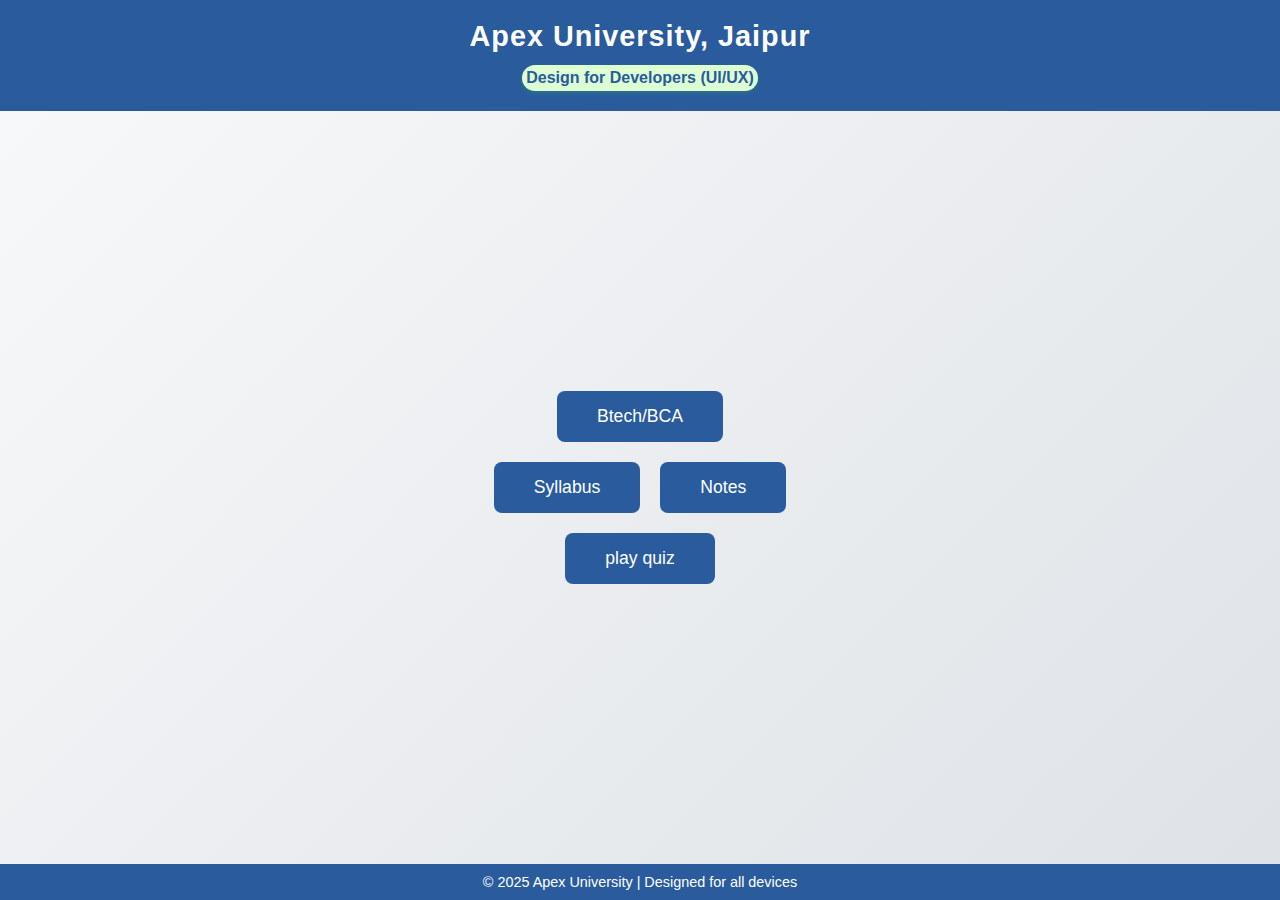
<file: index.html>
<!DOCTYPE html>
<html lang="en">
<head>
  <meta charset="UTF-8" />
  <meta name="viewport" content="width=device-width, initial-scale=1.0" />
  <title>Apex University, Jaipur</title>
  <link rel="stylesheet" href="style.css" />
</head>
<body>
  <header>
  <h1>Apex University, Jaipur</h1>
  <div class="box-container">
    <p>Design for Developers (UI/UX)</p>
  </div>
</header>

  <main>
    <div class="button-container">
      <button onclick="window.location.href='course.html'">Btech/BCA</button>
    </div>
    <div class="button-container">
      <button onclick="window.location.href='https://docs.google.com/spreadsheets/d/1DfpB5GWRi9mrf0j18rJ50sdhEWU1XDSr/edit?usp=drive_link&ouid=115466220065928060701&rtpof=true&sd='">Syllabus</button>
      <button onclick="window.location.href='notes.html'">Notes</button>
    </div>
    <div class="button-container">
      <button onclick="window.location.href='quiz.html'">play quiz</button>
    </div>
  </main>

  <footer>
    © 2025 Apex University | Designed for all devices
  </footer>
</body>
</html>
</file>
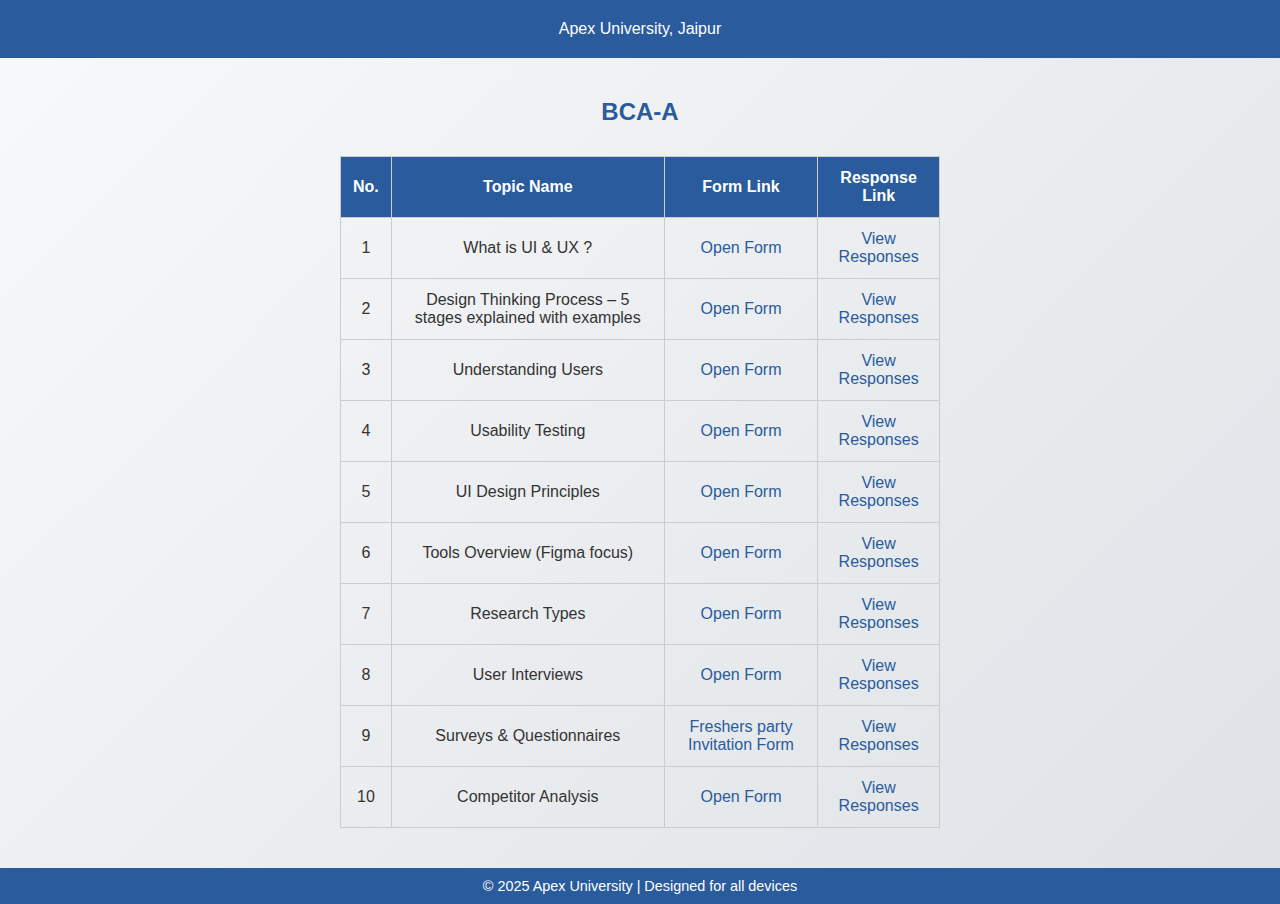
<file: bca-a.html>
<!DOCTYPE html>
<html lang="en">
<head>
  <meta charset="UTF-8" />
  <meta name="viewport" content="width=device-width, initial-scale=1.0" />
  <title>BCA-A | Apex University</title>
  <link rel="stylesheet" href="style.css" />
</head>
<body>
  <header>
    Apex University, Jaipur
  </header>

  <main>
    <h2>BCA-A</h2>
    <table>
      <tr>
        <th>No.</th>
        <th>Topic Name</th>
        <th>Form Link</th>
        <th>Response Link</th>
      </tr>
      <tr>
        <td>1</td>
        <td>What is UI & UX ?</td>
        <td><a href="#">Open Form</a></td>
        <td><a href="#">View Responses</a></td>
      </tr>
      <tr>
        <td>2</td>
        <td>Design Thinking Process – 5 stages explained with examples</td>
        <td><a href="#">Open Form</a></td>
        <td><a href="#">View Responses</a></td>
      </tr>
      <tr>
        <td>3</td>
        <td>Understanding Users</td>
        <td><a href="#">Open Form</a></td>
        <td><a href="#">View Responses</a></td>
      </tr>
      <tr>
        <td>4</td>
        <td>Usability Testing</td>
        <td><a href="#">Open Form</a></td>
        <td><a href="#">View Responses</a></td>
      </tr>
      <tr>
        <td>5</td>
        <td>UI Design Principles</td>
        <td><a href="#">Open Form</a></td>
        <td><a href="#">View Responses</a></td>
      </tr>
      <tr>
        <td>6</td>
        <td>Tools Overview (Figma focus)</td>
        <td><a href="#">Open Form</a></td>
        <td><a href="#">View Responses</a></td>
      </tr>
      <tr>
        <td>7</td>
        <td>Research Types</td>
        <td><a href="#">Open Form</a></td>
        <td><a href="#">View Responses</a></td>
      </tr>
      <tr>
        <td>8</td>
        <td>User Interviews</td>
        <td><a href="#">Open Form</a></td>
        <td><a href="#">View Responses</a></td>
      </tr>
      <tr>
        <td>9</td>
        <td>Surveys & Questionnaires</td>
         <td><a href="https://forms.gle/4gEpyd1sXYQhheuw7">Freshers party Invitation Form</a></td>
        <td><a href="#">View Responses</a></td>
      </tr>
      <tr>
        <td>10</td>
        <td>Competitor Analysis</td>
        <td><a href="#">Open Form</a></td>
        <td><a href="#">View Responses</a></td>
      </tr>
    </table>
  </main>

  <footer>
    © 2025 Apex University | Designed for all devices
  </footer>
</body>
</html>
</file>
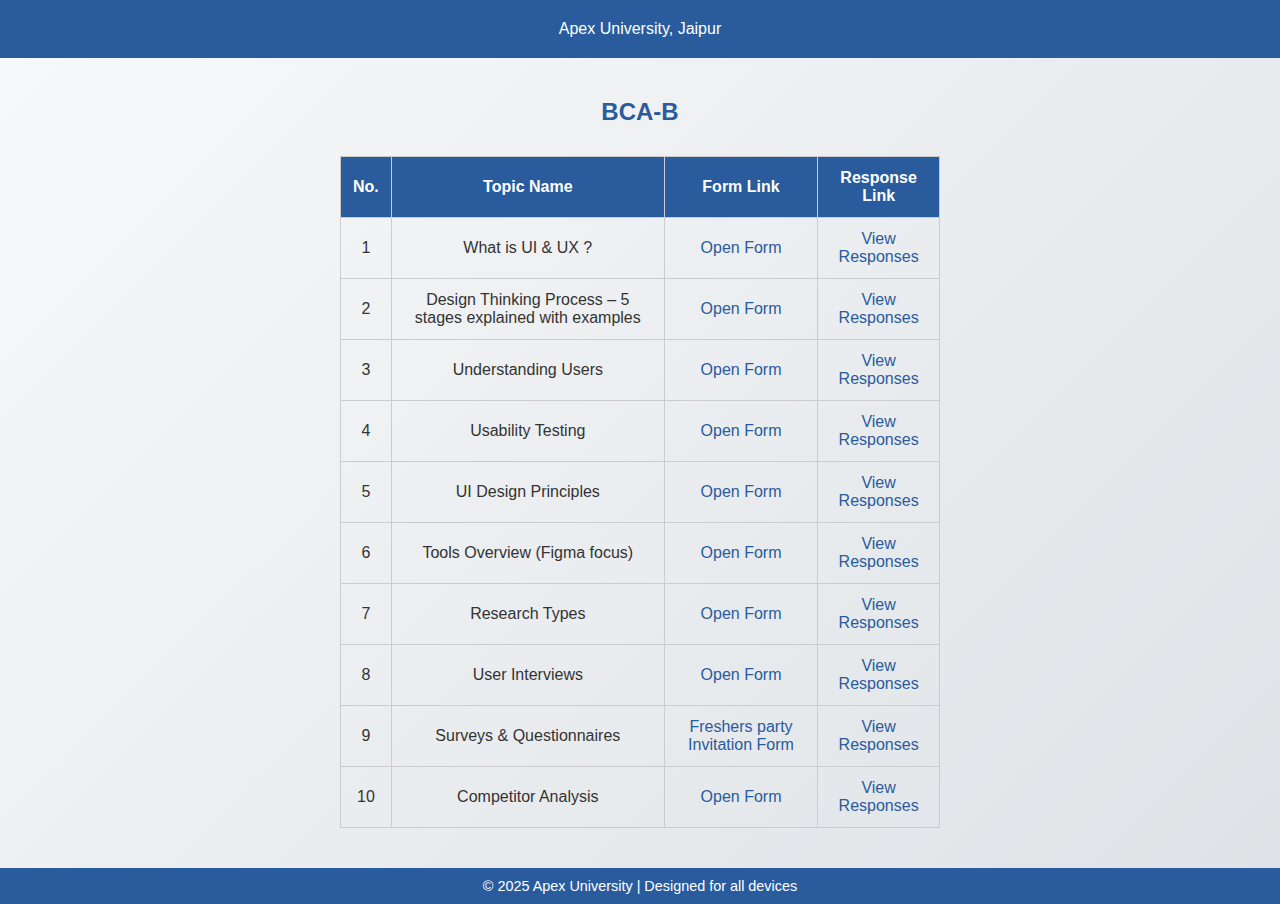
<file: bca-b.html>
<!DOCTYPE html>
<html lang="en">
<head>
  <meta charset="UTF-8" />
  <meta name="viewport" content="width=device-width, initial-scale=1.0" />
  <title>BCA-B | Apex University</title>
  <link rel="stylesheet" href="style.css" />
</head>
<body>
  <header>
    Apex University, Jaipur
  </header>

  <main>
    <h2>BCA-B</h2>
     <table>
      <tr>
        <th>No.</th>
        <th>Topic Name</th>
        <th>Form Link</th>
        <th>Response Link</th>
      </tr>
      <tr>
        <td>1</td>
        <td>What is UI & UX ?</td>
        <td><a href="#">Open Form</a></td>
        <td><a href="#">View Responses</a></td>
      </tr>
      <tr>
        <td>2</td>
        <td>Design Thinking Process – 5 stages explained with examples</td>
        <td><a href="#">Open Form</a></td>
        <td><a href="#">View Responses</a></td>
      </tr>
      <tr>
        <td>3</td>
        <td>Understanding Users</td>
        <td><a href="#">Open Form</a></td>
        <td><a href="#">View Responses</a></td>
      </tr>
      <tr>
        <td>4</td>
        <td>Usability Testing</td>
        <td><a href="#">Open Form</a></td>
        <td><a href="#">View Responses</a></td>
      </tr>
      <tr>
        <td>5</td>
        <td>UI Design Principles</td>
        <td><a href="#">Open Form</a></td>
        <td><a href="#">View Responses</a></td>
      </tr>
      <tr>
        <td>6</td>
        <td>Tools Overview (Figma focus)</td>
        <td><a href="#">Open Form</a></td>
        <td><a href="#">View Responses</a></td>
      </tr>
      <tr>
        <td>7</td>
        <td>Research Types</td>
        <td><a href="#">Open Form</a></td>
        <td><a href="#">View Responses</a></td>
      </tr>
      <tr>
        <td>8</td>
        <td>User Interviews</td>
        <td><a href="#">Open Form</a></td>
        <td><a href="#">View Responses</a></td>
      </tr>
      <tr>
        <td>9</td>
        <td>Surveys & Questionnaires</td>
        <td><a href="https://forms.gle/4gEpyd1sXYQhheuw7">Freshers party Invitation Form</a></td>
        <td><a href="#">View Responses</a></td>
      </tr>
      <tr>
        <td>10</td>
        <td>Competitor Analysis</td>
        <td><a href="#">Open Form</a></td>
        <td><a href="#">View Responses</a></td>
      </tr>
    </table>
  </main>

  <footer>
    © 2025 Apex University | Designed for all devices
  </footer>
</body>
</html>
</file>
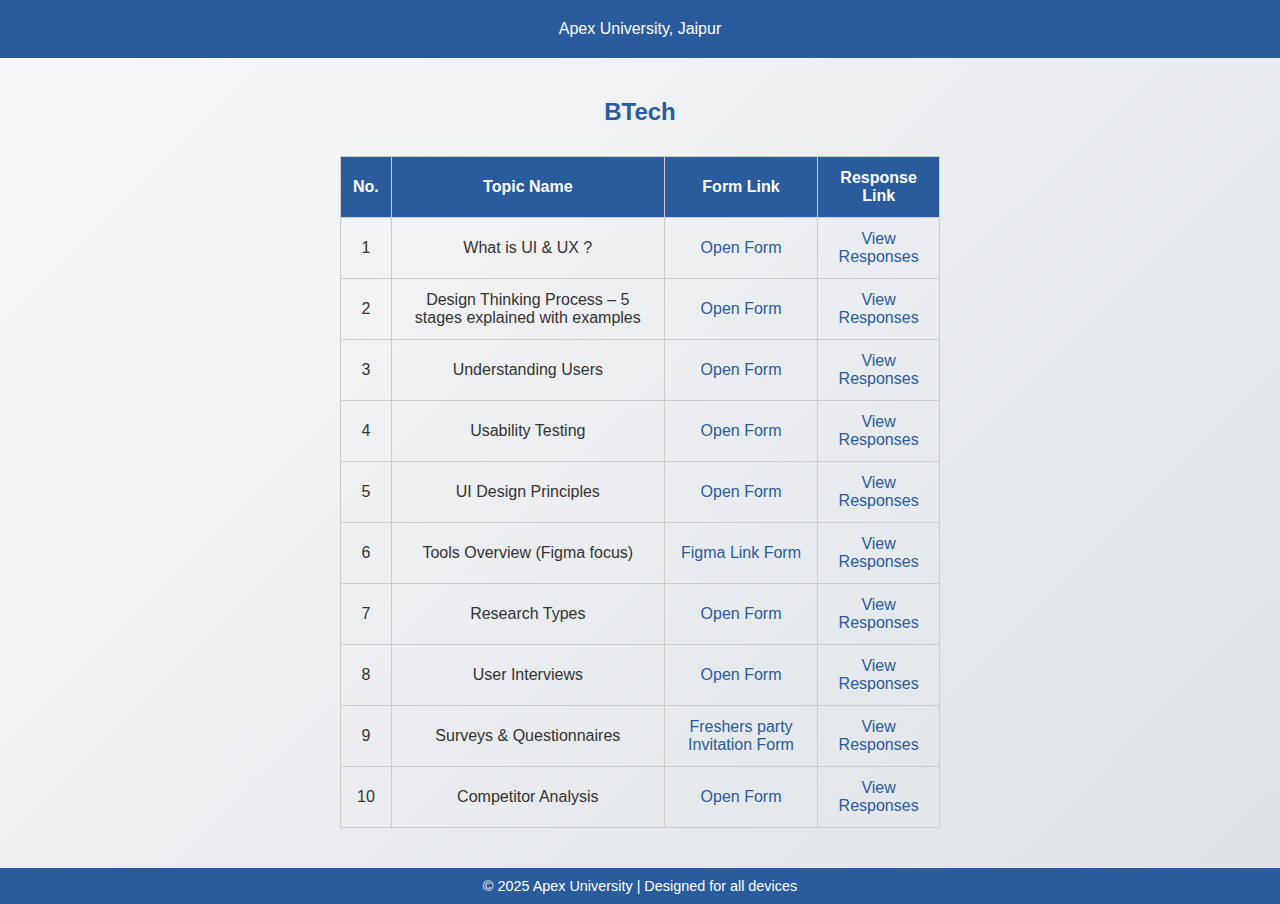
<file: btech.html>
<!DOCTYPE html>
<html lang="en">
<head>
  <meta charset="UTF-8" />
  <meta name="viewport" content="width=device-width, initial-scale=1.0" />
  <title>BTech | Apex University</title>
  <link rel="stylesheet" href="style.css" />
</head>
<body>
  <header>
    Apex University, Jaipur
  </header>

  <main>
    <h2>BTech</h2>
    <table>
      <tr>
        <th>No.</th>
        <th>Topic Name</th>
        <th>Form Link</th>
        <th>Response Link</th>
      </tr>
      <tr>
        <td>1</td>
        <td>What is UI & UX ?</td>
        <td><a href="#">Open Form</a></td>
        <td><a href="#">View Responses</a></td>
      </tr>
      <tr>
        <td>2</td>
        <td>Design Thinking Process – 5 stages explained with examples</td>
        <td><a href="#">Open Form</a></td>
        <td><a href="#">View Responses</a></td>
      </tr>
      <tr>
        <td>3</td>
        <td>Understanding Users</td>
        <td><a href="#">Open Form</a></td>
        <td><a href="#">View Responses</a></td>
      </tr>
      <tr>
        <td>4</td>
        <td>Usability Testing</td>
        <td><a href="#">Open Form</a></td>
        <td><a href="#">View Responses</a></td>
      </tr>
      <tr>
        <td>5</td>
        <td>UI Design Principles</td>
        <td><a href="#">Open Form</a></td>
        <td><a href="#">View Responses</a></td>
      </tr>
      <tr>
        <td>6</td>
        <td>Tools Overview (Figma focus)</td>
        <td><a href="https://forms.gle/8Mhaqd2mRRmkKocr7">Figma Link Form</a></td>
        <td><a href="https://docs.google.com/spreadsheets/d/1WBHoVefTMjj_FgMZeS1q5P0OTVPsXjRQgK9w4U3A2NY/edit?usp=sharing">View Responses</a></td>
      </tr>
      <tr>
        <td>7</td>
        <td>Research Types</td>
        <td><a href="#">Open Form</a></td>
        <td><a href="#">View Responses</a></td>
      </tr>
      <tr>
        <td>8</td>
        <td>User Interviews</td>
        <td><a href="#">Open Form</a></td>
        <td><a href="#">View Responses</a></td>
      </tr>
      <tr>
        <td>9</td>
        <td>Surveys & Questionnaires</td>
         <td><a href="https://forms.gle/4gEpyd1sXYQhheuw7">Freshers party Invitation Form</a></td>
        <td><a href="#">View Responses</a></td>
      </tr>
      <tr>
        <td>10</td>
        <td>Competitor Analysis</td>
        <td><a href="#">Open Form</a></td>
        <td><a href="#">View Responses</a></td>
      </tr>
    </table>
  </main>

  <footer>
    © 2025 Apex University | Designed for all devices
  </footer>
</body>
</html>
</file>
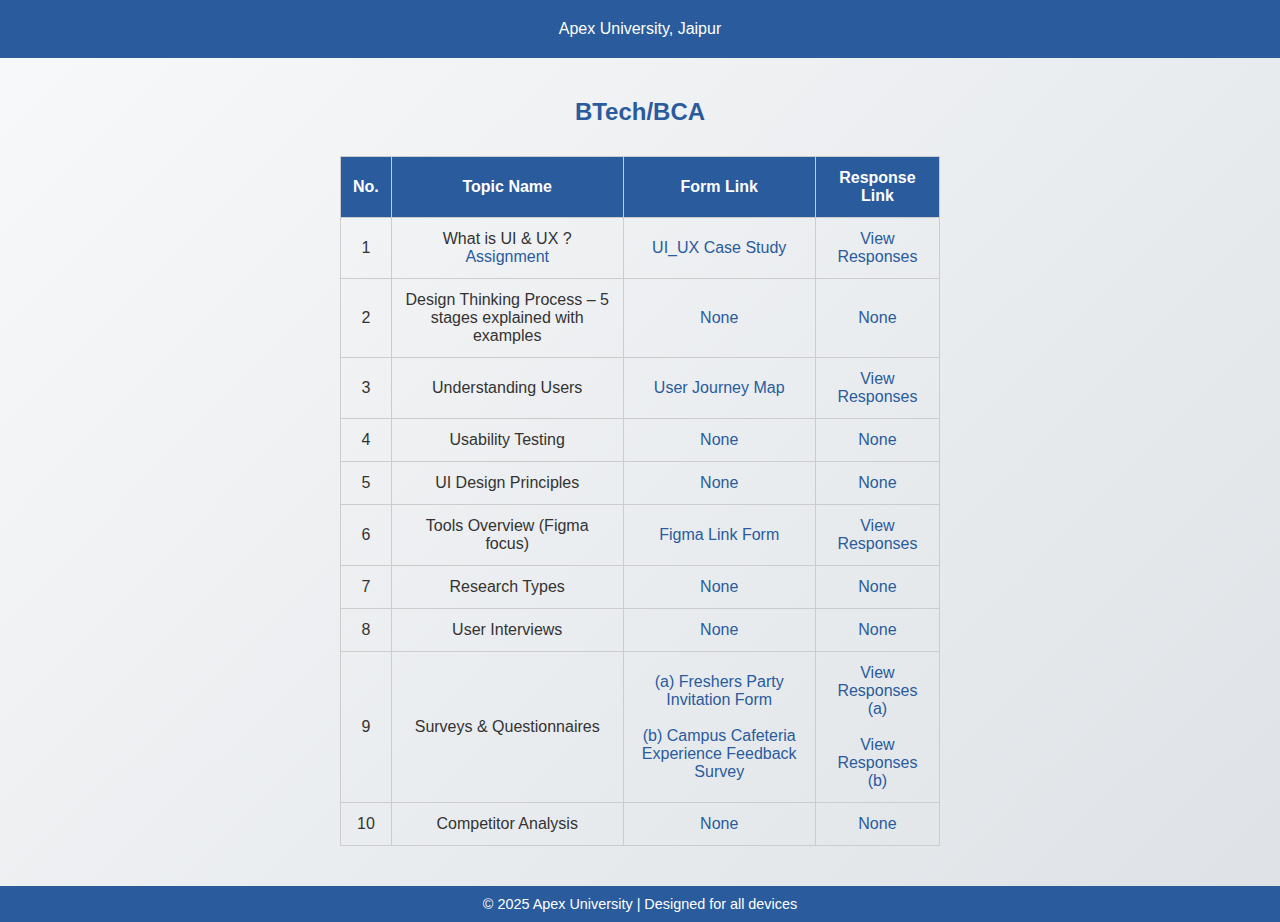
<file: course.html>
<!DOCTYPE html>
<html lang="en">
<head>
  <meta charset="UTF-8" />
  <meta name="viewport" content="width=device-width, initial-scale=1.0" />
  <title>BCA-A | Apex University</title>
  <link rel="stylesheet" href="style.css" />
</head>
<body>
  <header>
    Apex University, Jaipur
  </header>

  <main>
    <h2>BTech/BCA</h2>
    <table>
      <tr>
        <th>No.</th>
        <th>Topic Name</th>
        <th>Form Link</th>
        <th>Response Link</th>
      </tr>
      <tr>
        <td>1</td>
         <td>What is UI & UX ?<br><a href="https://drive.google.com/file/d/1tLNp1GAHvOq_VsglwWhUyUUwZP5ni6HA/view?usp=drive_link">Assignment</a></td>
        <td><a href="https://forms.gle/ye7psvmcAKdwtBVr8">UI_UX Case Study</a></td>
        <td><a href="https://docs.google.com/spreadsheets/d/1FMG9O0xjN-g_Tbu53Yi1dC3ob0BCtLYavgFr08kezoM/edit?usp=sharing">View Responses</a></td>
      </tr>
      <tr>
        <td>2</td>
        <td>Design Thinking Process – 5 stages explained with examples</td>
        <td><a href="#">None</a></td>
        <td><a href="#">None</a></td>

      </tr>
      <tr>
        <td>3</td>
        <td>Understanding Users</td>
        <td><a href="https://forms.gle/wbC4HYm1r4zYy7gy7">User Journey Map</a></td>
        <td><a href="https://docs.google.com/spreadsheets/d/1Ena_6zPK8R7ELV7TfqKTYQBPLvxKxEvVeEQSDOBrZ3Y/edit?usp=sharing">View Responses</a></td>
      </tr>
      <tr>
        <td>4</td>
        <td>Usability Testing</td>
        <td><a href="#">None</a></td>
        <td><a href="#">None</a></td>
      </tr>
      <tr>
        <td>5</td>
        <td>UI Design Principles</td>
        <td><a href="#">None</a></td>
        <td><a href="#">None</a></td>
      </tr>
      <tr>
        <td>6</td>
        <td>Tools Overview (Figma focus)</td>
        <td><a href="https://forms.gle/8Mhaqd2mRRmkKocr7">Figma Link Form</a></td>
        <td><a href="https://docs.google.com/spreadsheets/d/1WBHoVefTMjj_FgMZeS1q5P0OTVPsXjRQgK9w4U3A2NY/edit?usp=sharing">View Responses</a></td>
      </tr>
      <tr>
        <td>7</td>
        <td>Research Types</td>
        <td><a href="#">None</a></td>
        <td><a href="#">None</a></td>
      </tr>
      <tr>
        <td>8</td>
        <td>User Interviews</td>
        <td><a href="#">None</a></td>
        <td><a href="#">None</a></td>
      </tr>
     <tr>
  <td>9</td>
  <td>Surveys & Questionnaires</td>
  <td class="form-links">
    <a href="https://forms.gle/4gEpyd1sXYQhheuw7">(a) Freshers Party Invitation Form</a><br><br>
    <a href="https://forms.gle/VAJTsoga68cVEeu8A">(b) Campus Cafeteria Experience Feedback Survey</a>
  </td>
  <td class="response-links">
    <a href="https://docs.google.com/spreadsheets/d/1Bq5_o56eUcCQSTNRynPYp23bBg4UllIjmATeqKAMXng/edit?usp=sharing">View Responses (a)</a><br><br>
    <a href="https://docs.google.com/spreadsheets/d/1eilU844_eJkafO7xHR1237w34B2NKjv8fpMnYeLwejA/edit?usp=sharing">View Responses (b)</a>
  </td>
</tr>
      <tr>
        <td>10</td>
        <td>Competitor Analysis</td>
        <td><a href="#">None</a></td>
        <td><a href="#">None</a></td>
      </tr>
    </table>
  </main>

  <footer>
    © 2025 Apex University | Designed for all devices
  </footer>
</body>
</html>
</file>
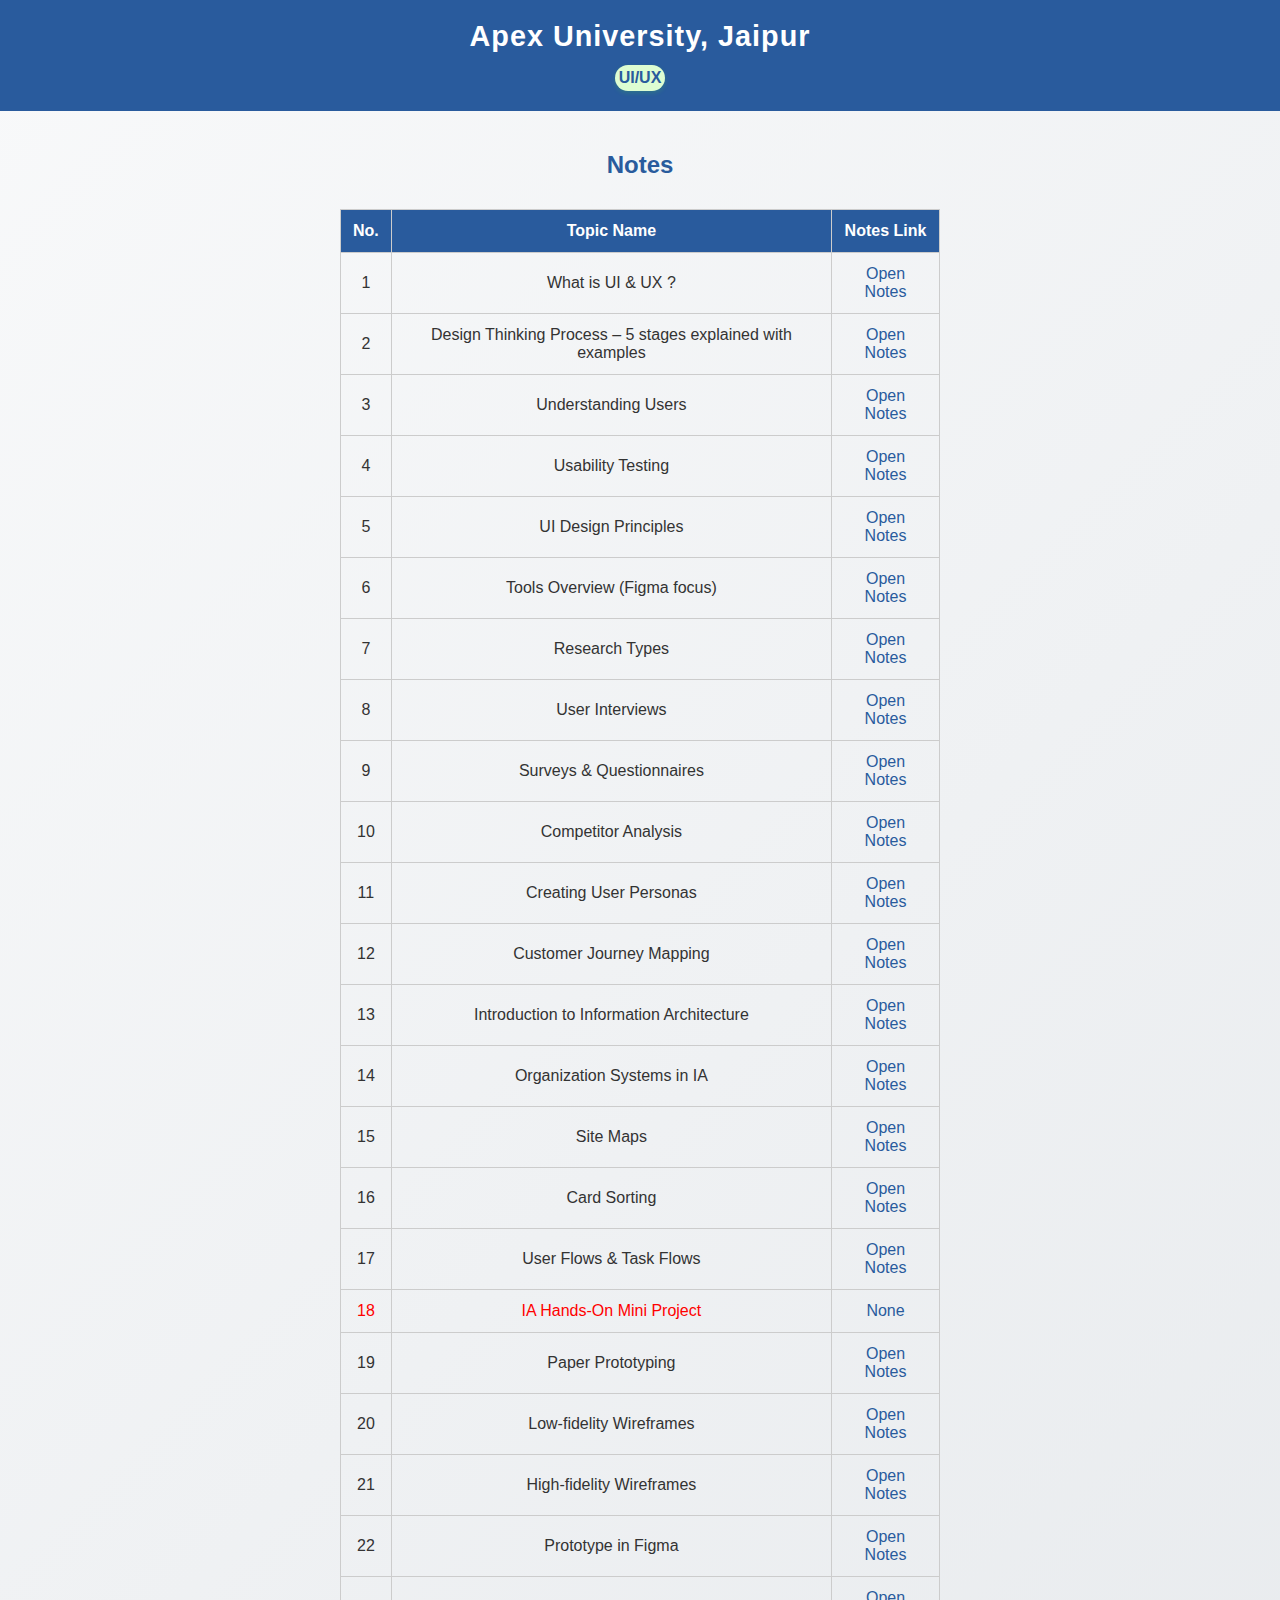
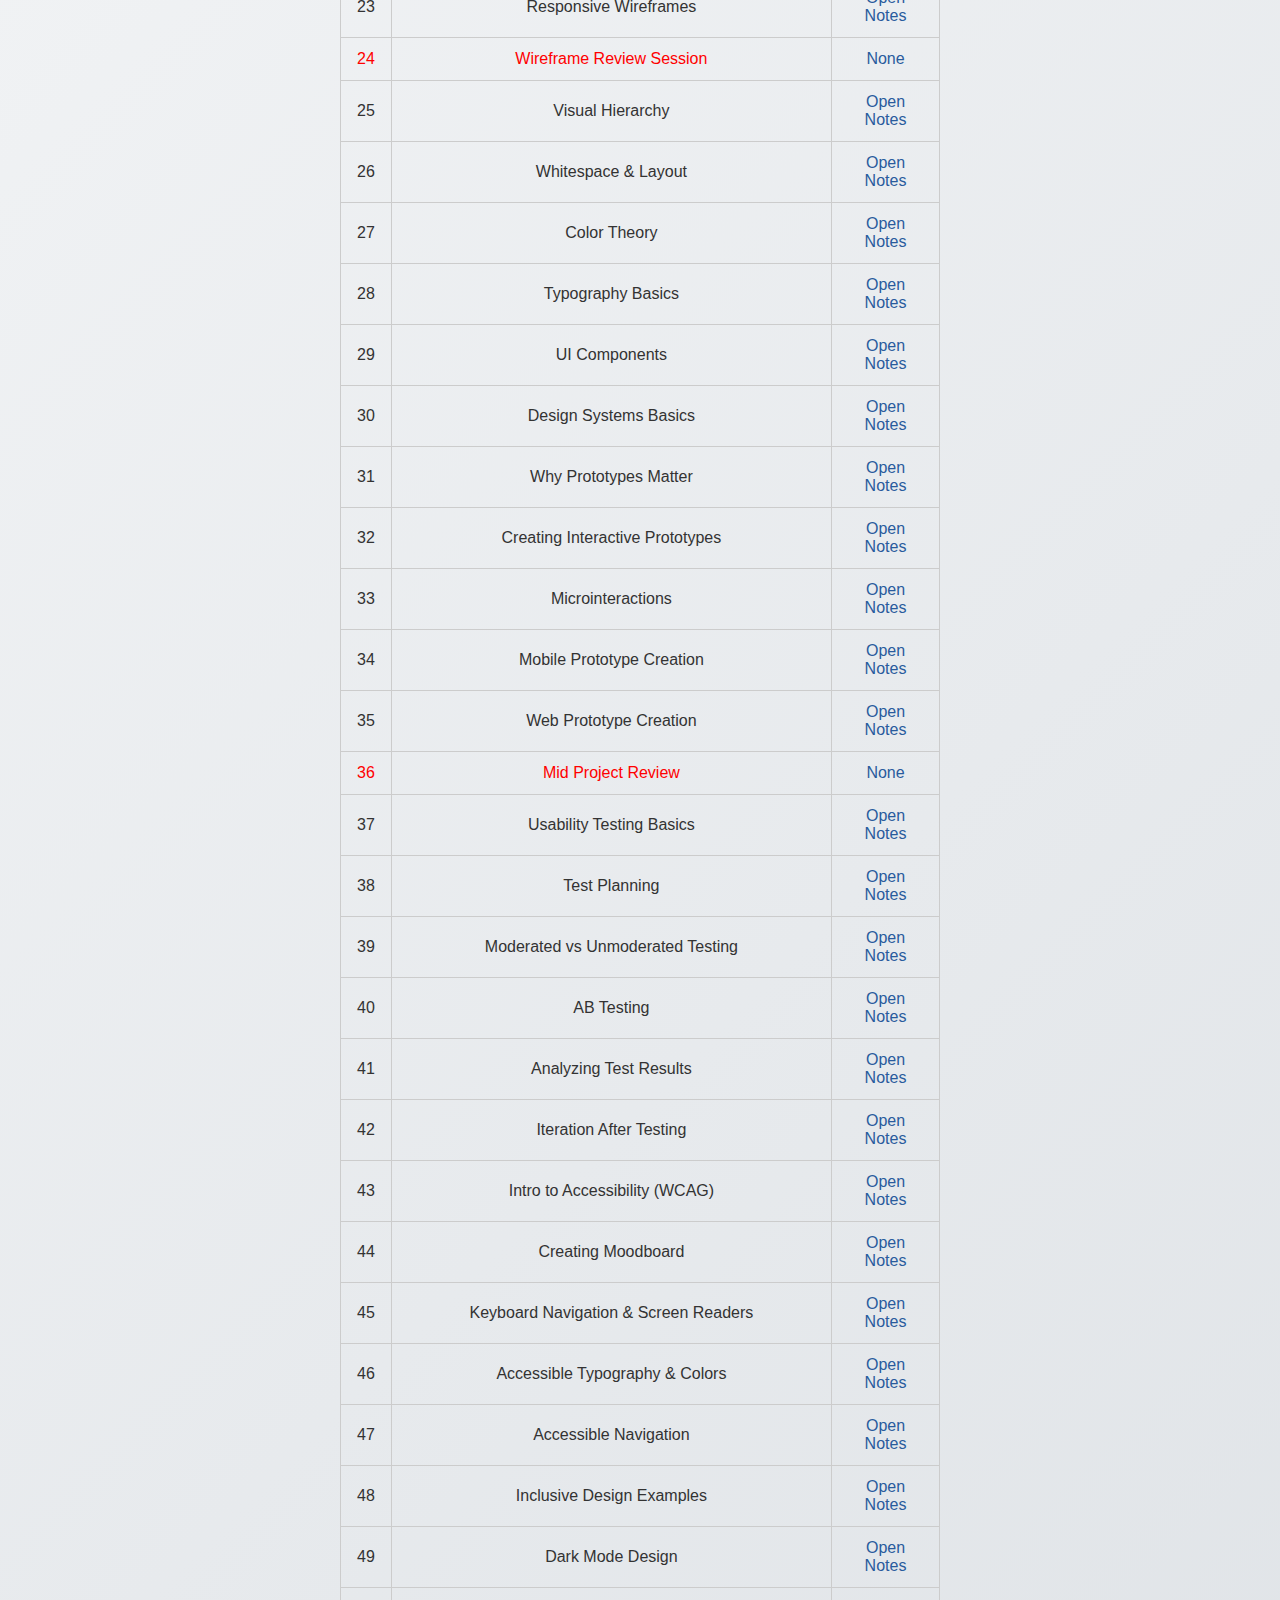
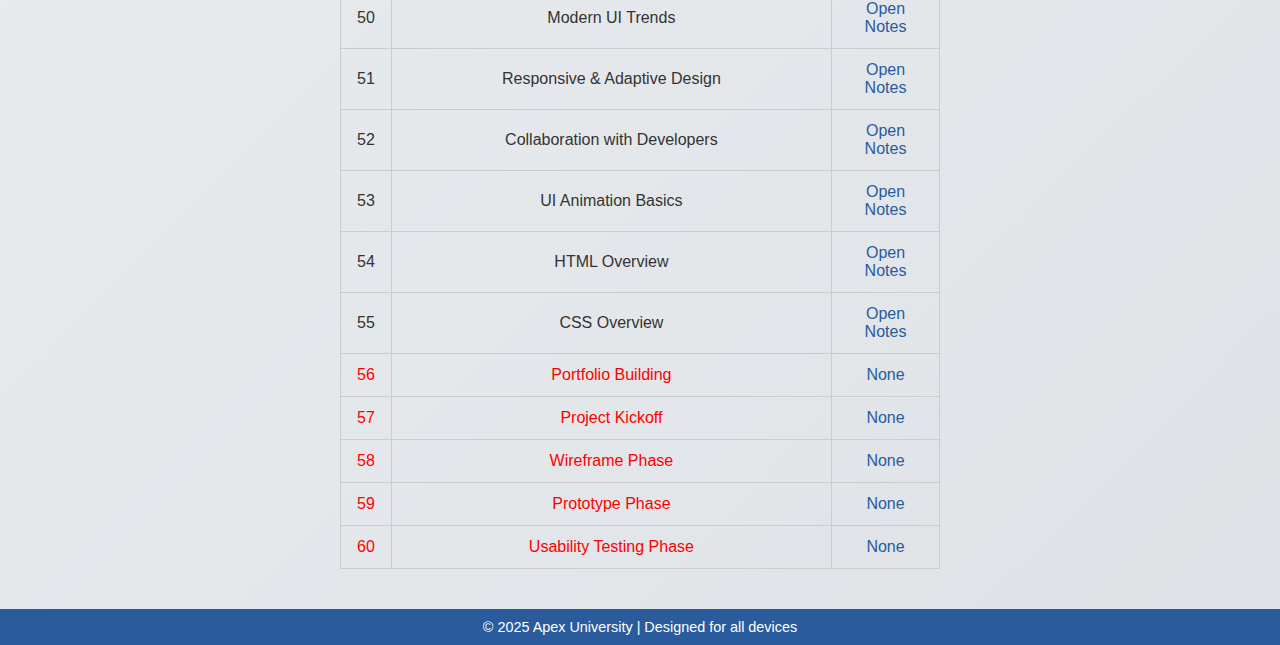
<file: notes.html>
<!DOCTYPE html>
<html lang="en">
<head>
  <meta charset="UTF-8" />
  <meta name="viewport" content="width=device-width, initial-scale=1.0" />
  <title>Notes | Apex University</title>
  <link rel="stylesheet" href="style.css" />
</head>
<body>
  <header>
    <h1>Apex University, Jaipur</h1>
    <div class="box-container">
      <p>UI/UX</p>
    </div>
  </header>

  <main>
    <h2>Notes</h2>
    <table>
      <tr>
        <th>No.</th>
        <th>Topic Name</th>
        <th>Notes Link</th>
      </tr>
      <tr>
        <td>1</td>
        <td>What is UI & UX ?</td>
        <td><a href="https://drive.google.com/file/d/1unCs_aevupY3RXKs3UmqyGLhpGHV9iq_/view?usp=sharing">Open Notes</a></td>
      </tr>
      <tr>
        <td>2</td>
        <td>Design Thinking Process – 5 stages explained with examples</td>
        <td><a href="https://drive.google.com/file/d/1h1PJlLTe7indNirbWQ59tn8rCjEZdrDH/view?usp=sharing">Open Notes</a></td>
      </tr>
      <tr>
        <td>3</td>
        <td>Understanding Users</td>
        <td><a href="https://drive.google.com/file/d/1YQ6D_D3ZI3GlUIbOZWZ94_HWPmDpP5mb/view?usp=sharing">Open Notes</a></td>
      </tr>
      <tr>
        <td>4</td>
        <td>Usability Testing</td>
        <td><a href="https://drive.google.com/file/d/1SrqbFIpRySmtpWFACIaKTn6uYW6oObbg/view?usp=sharing">Open Notes</a></td>
      </tr>
      <tr>
        <td>5</td>
        <td>UI Design Principles</td>
        <td><a href="https://drive.google.com/file/d/1uEfcCCjHEtDejDFBTL4rATwst6qobFtA/view?usp=sharing">Open Notes</a></td>
      </tr>
      <tr>
        <td>6</td>
        <td>Tools Overview (Figma focus)</td>
        <td><a href="https://drive.google.com/file/d/1MzCY7cbLWAaygl-0qR5MnnyY3cBy3CN7/view?usp=sharing">Open Notes</a></td>
      </tr>
      <tr>
        <td>7</td>
        <td>Research Types</td>
        <td><a href="https://drive.google.com/file/d/1jgYJBKSHExUf5JH6astXZNE-lidKiQzv/view?usp=sharing">Open Notes</a></td>
      </tr>
      <tr>
        <td>8</td>
        <td>User Interviews</td>
        <td><a href="https://drive.google.com/file/d/1l9iJohADGCnH_KrybsiSyhwazjbmV9sE/view?usp=sharing">Open Notes</a></td>
      </tr>
      <tr>
        <td>9</td>
        <td>Surveys & Questionnaires</td>
        <td><a href="https://drive.google.com/file/d/1DsguzxXogsnZ8p2Hjoq55LslSPPZxCRh/view?usp=sharing">Open Notes </a></td>
      </tr>
      <tr>
        <td>10</td>
        <td>Competitor Analysis</td>
        <td><a href="https://drive.google.com/file/d/1FXynl1o_Ce2y2eDht0eMFcvcv1Yxlokd/view?usp=drive_link">Open Notes</a></td>
      </tr>
      <tr>
        <td>11</td>
        <td>Creating User Personas</td>
        <td><a href="https://drive.google.com/file/d/1llg4RnSRNITXPLiN9oKlYIbqeJNOCAw8/view?usp=sharing">Open Notes</a></td>
      </tr>
      <tr>
        <td>12</td>
        <td>Customer Journey Mapping</td>
        <td><a href="https://drive.google.com/file/d/1Yj_lowHm4FTp6XHG5NS0GAeXy47dewp9/view?usp=sharing">Open Notes</a></td>
      </tr>
      <tr>
        <td>13</td>
        <td>Introduction to Information Architecture</td>
        <td><a href="https://drive.google.com/file/d/1ubNZqnuTwxhZCEY_0B9o-sJSc1gbZM7I/view?usp=sharing">Open Notes</a></td>
      </tr>
      <tr>
        <td>14</td>
        <td>Organization Systems in IA</td>
        <td><a href="https://drive.google.com/file/d/19sp_wAtPdtqHM0Bjev75ntm6hfUZsvqK/view?usp=sharing">Open Notes</a></td>
      </tr>
      <tr>
        <td>15</td>
        <td>Site Maps</td>
        <td><a href="https://drive.google.com/file/d/1ybKsf_Xg_7qAJ7LLXUIRLQbYhk73jMrj/view?usp=sharing">Open Notes</a></td>
      </tr>
      <tr>
        <td>16</td>
        <td>Card Sorting</td>
        <td><a href="https://drive.google.com/file/d/1I7hvXRITmdM5vici-B1dGMHs9EJ0wHCV/view?usp=sharing">Open Notes</a></td>
      </tr>
      <tr>
        <td>17</td>
        <td>User Flows & Task Flows</td>
        <td><a href="https://drive.google.com/file/d/1EF0mUZkKwqvT0T_rSjzvWsVTLCYNM4jo/view?usp=sharing">Open Notes</a></td>
      </tr>
      <tr>
        <td style="color: red;">18</td>
        <td style="color: red;">IA Hands-On Mini Project</td>
        <td><a href="#">None</a></td>
      </tr>
      <tr>
        <td>19</td>
        <td>Paper Prototyping</td>
        <td><a href="https://drive.google.com/file/d/1iRwiFcLUmL_ry_CpVTJKReVSn2VCwkzO/view?usp=sharing">Open Notes</a></td>
      </tr>
      <tr>
        <td>20</td>
        <td>Low-fidelity Wireframes </td>
        <td><a href="https://drive.google.com/file/d/1wTT_K9el8D7FLr5T-jFz7HdMtqR__iMg/view?usp=sharing">Open Notes</a></td>
      </tr>
      <tr>
        <td>21</td>
        <td>High-fidelity Wireframes</td>
        <td><a href="https://drive.google.com/file/d/1wTT_K9el8D7FLr5T-jFz7HdMtqR__iMg/view?usp=sharing">Open Notes</a></td>
      </tr>
      <tr>
        <td>22</td>
        <td>Prototype in Figma</td>
        <td><a href="https://drive.google.com/file/d/1qoj1N7OH7NrrZazGKYZz3PXg_uGAJgZS/view?usp=sharing">Open Notes</a></td>
      </tr>
      <tr>
        <td>23</td>
        <td>Responsive Wireframes</td>
        <td><a href="https://drive.google.com/file/d/1PgehCvBvZuDTA5f2b-D8zZCfPd7OoZWY/view?usp=sharing">Open Notes</a></td>
      </tr>
      <tr>
        <td style="color: red;">24</td>
        <td style="color: red;">Wireframe Review Session</td>
        <td><a href="#">None</a></td>
      </tr>
      <tr>
        <td>25</td>
        <td>Visual Hierarchy</td>
        <td><a href="https://drive.google.com/file/d/1pmLviqnrcZCZmWerwgDWVnzi-dB5S7Ut/view?usp=sharing">Open Notes</a></td>
      </tr>
      <tr>
        <td>26</td>
        <td>Whitespace & Layout</td>
        <td><a href="https://drive.google.com/file/d/16HB2pXoPsiTntbTptkMyjPr5ECCBBbdH/view?usp=sharing">Open Notes</a></td>
      </tr>
      <tr>
        <td>27</td>
        <td>Color Theory</td>
        <td><a href="https://drive.google.com/file/d/1LFZGJPBdZ07PVGuSNvEZKqi6FO1yax3S/view?usp=sharing">Open Notes</a></td>
      </tr>
      <tr>
        <td>28</td>
        <td>Typography Basics</td>
        <td><a href="https://drive.google.com/file/d/1BKSNzm3kQgM1q2VAJ7M5FB4yLf2-6v_s/view?usp=sharing">Open Notes</a></td>
      </tr>
      <tr>
        <td>29</td>
        <td>UI Components</td>
        <td><a href="https://drive.google.com/file/d/1GgvCrKU8Kn0RcW2i-lVvQI2G7BaxFb1g/view?usp=sharing">Open Notes</a></td>
      </tr>
      <tr>
        <td>30</td>
        <td>Design Systems Basics</td>
        <td><a href="https://drive.google.com/file/d/148RxL5esRulF9TwxL9Gabzee9-F1mqr1/view?usp=sharing">Open Notes</a></td>
      </tr>
      <tr>
        <td>31</td>
        <td>Why Prototypes Matter</td>
        <td><a href="https://drive.google.com/file/d/1B842iau7w14URrmxTlYzRofQQ640piLr/view?usp=sharing">Open Notes</a></td>
      </tr>
      <tr>
        <td>32</td>
        <td>Creating Interactive Prototypes</td>
        <td><a href="https://drive.google.com/file/d/1Ngn3dqIAIC_91g8JnqAfLh7uE6xnfXq0/view?usp=sharing">Open Notes</a></td>
      </tr>
      <tr>
        <td>33</td>
        <td>Microinteractions</td>
        <td><a href="https://drive.google.com/file/d/1tGgxPSwXjg02H8JMK8_DmB8QBgxv3VwR/view?usp=sharing">Open Notes</a></td>
      </tr>
      <tr>
        <td>34</td>
        <td>Mobile Prototype Creation</td>
        <td><a href="https://drive.google.com/file/d/1LsJu7pErptGy1PXaHPl9PQrv5KeiR6kw/view?usp=sharing">Open Notes</a></td>
      </tr>
       <tr>
        <td>35</td>
        <td>Web Prototype Creation</td>
        <td><a href="https://drive.google.com/file/d/1sxmbj6m3fOXVfYd8PB4ySt2MGviQnMB1/view?usp=sharing">Open Notes</a></td>
      </tr>
      <tr>
        <td style="color: red;">36</td>
        <td style="color: red;">Mid Project Review</td>
        <td><a href="#">None</a></td>
      </tr>
      <tr>
        <td>37</td>
        <td>Usability Testing Basics</td>
        <td><a href="https://drive.google.com/file/d/1mhisKKZcMnj-NwPn5lin7kjaQVzoRa9M/view?usp=sharing">Open Notes</a></td>
      </tr>
      <tr>
        <td>38</td>
        <td>Test Planning</td>
        <td><a href="https://drive.google.com/file/d/1AACF8oUFoi03Z8ElMLY3mgSfpg63_efO/view?usp=sharing">Open Notes</a></td>
      </tr>
      <tr>
        <td>39</td>
        <td>Moderated vs Unmoderated Testing</td>
        <td><a href="https://drive.google.com/file/d/1gNckUcVhImxGD6bXtGUjs2NY_xswVpdk/view?usp=sharing">Open Notes</a></td>
      </tr>
      <tr>
        <td>40</td>
        <td>AB Testing</td>
        <td><a href="https://drive.google.com/file/d/15soo7iMWb3Sz7oZZV4_6dTi9-2pCFyLC/view?usp=sharing">Open Notes</a></td>
      </tr>
       <tr>
        <td>41</td>
        <td>Analyzing Test Results</td>
        <td><a href="https://drive.google.com/file/d/1WAJtzrMZBJrAPEwKQnqkEn3JexHwwI6t/view?usp=sharing">Open Notes</a></td>
      </tr>
       <tr>
        <td>42</td>
        <td>Iteration After Testing</td>
        <td><a href="https://drive.google.com/file/d/1YbjcUtpmLhC0NRf7Ki640rtmKCTd3_MU/view?usp=sharing">Open Notes</a></td>
      </tr>
       <tr>
        <td>43</td>
        <td>Intro to Accessibility (WCAG)</td>
        <td><a href="https://drive.google.com/file/d/1tJxL-C5R-EdjCl5CVsGha4GAqfbJUfW5/view?usp=sharing">Open Notes</a></td>
      </tr>
       <tr>
        <td>44</td>
        <td>Creating Moodboard</td>
        <td><a href="https://drive.google.com/file/d/1WYRFZLAEUsxtRunYQGUT_V_nRlKHUmtn/view?usp=sharing">Open Notes</a></td>
      </tr>
       <tr>
        <td>45</td>
        <td>Keyboard Navigation & Screen Readers</td>
        <td><a href="https://drive.google.com/file/d/1t3zGF-t2aCNV_uaAxP0HxFKsskXxbg4d/view?usp=sharing">Open Notes</a></td>
      </tr>
       <tr>
        <td>46</td>
        <td>Accessible Typography & Colors</td>
        <td><a href="https://drive.google.com/file/d/1DI6s5OxcUh0rtZq0qwb4M-cnGvVoK-kU/view?usp=sharing">Open Notes</a></td>
      </tr>
       <tr>
        <td>47</td>
        <td>Accessible Navigation</td>
        <td><a href="https://drive.google.com/file/d/1RN1QyQ9GoP1oN4PG7q8BAILdy6MwOWru/view?usp=sharing">Open Notes</a></td>
      </tr>
       <tr>
        <td>48</td>
        <td>Inclusive Design Examples</td>
        <td><a href="https://drive.google.com/file/d/17eo7QdzYupEqtssRS2FlqZRY1abriivk/view?usp=sharing">Open Notes</a></td>
      </tr>
       <tr>
        <td>49</td>
        <td>Dark Mode Design</td>
        <td><a href="https://drive.google.com/file/d/1c-ikPjNSIYNJbEk3xHtQF7hHtUTi9zgV/view?usp=sharing">Open Notes</a></td>
      </tr>
       <tr>
        <td>50</td>
        <td>Modern UI Trends</td>
        <td><a href="https://drive.google.com/file/d/1w5eAUcO9ehgE6SPJywO6AUa4uXzgpSHk/view?usp=sharing">Open Notes</a></td>
      </tr>
       <tr>
        <td>51</td>
        <td>Responsive & Adaptive Design</td>
        <td><a href="https://drive.google.com/file/d/1veNOe-ll06RoTIsZKsofi4y7h-8XP-Lm/view?usp=sharing">Open Notes</a></td>
      </tr>
      <tr>
        <td>52</td>
        <td>Collaboration with Developers</td>
        <td><a href="https://drive.google.com/file/d/18T4u-8F5yCbuKMmMvEQ1vAfDvc3RtAFK/view?usp=sharing">Open Notes</a></td>
      </tr>
      <tr>
        <td>53</td>
        <td>UI Animation Basics</td>
        <td><a href="https://drive.google.com/file/d/1VGAaZJGAjxZ7IsoulgArhvaBK9d6jrJb/view?usp=sharing">Open Notes</a></td>
      </tr>
      <tr>
        <td>54</td>
        <td>HTML Overview </td>
        <td><a href="https://drive.google.com/file/d/1SpLmqa04tDaikJVXDBfytnY-4Pag50BE/view?usp=sharing">Open Notes</a></td>
      </tr>
      <tr>
        <td>55</td>
        <td>CSS Overview</td>
        <td><a href="https://drive.google.com/file/d/1gA2LfY2j5Zs1GsadSuEp5E3o79B0WS5x/view?usp=sharing">Open Notes</a></td>
      </tr>
      <tr>
        <td style="color: red;">56</td>
        <td style="color: red;">Portfolio Building</td>
        <td><a href="#">None</a></td>
      </tr>
      <tr>
        <td style="color: red;">57</td>
        <td style="color: red;">Project Kickoff</td>
        <td><a href="#">None</a></td>
      </tr>
      <tr>
        <td style="color: red;">58</td>
        <td style="color: red;">Wireframe Phase</td>
        <td><a href="#">None</a></td>
      </tr>
      <tr>
        <td style="color: red;">59</td>
        <td style="color: red;">Prototype Phase</td>
        <td><a href="#">None</a></td>
      </tr>
      <tr>
        <td style="color: red;">60</td>
        <td style="color: red;">Usability Testing Phase</td>
        <td><a href="#">None</a></td>
      </tr>
    </table>
  </main>

  <footer>
    © 2025 Apex University | Designed for all devices
  </footer>
</body>
</html>
</file>
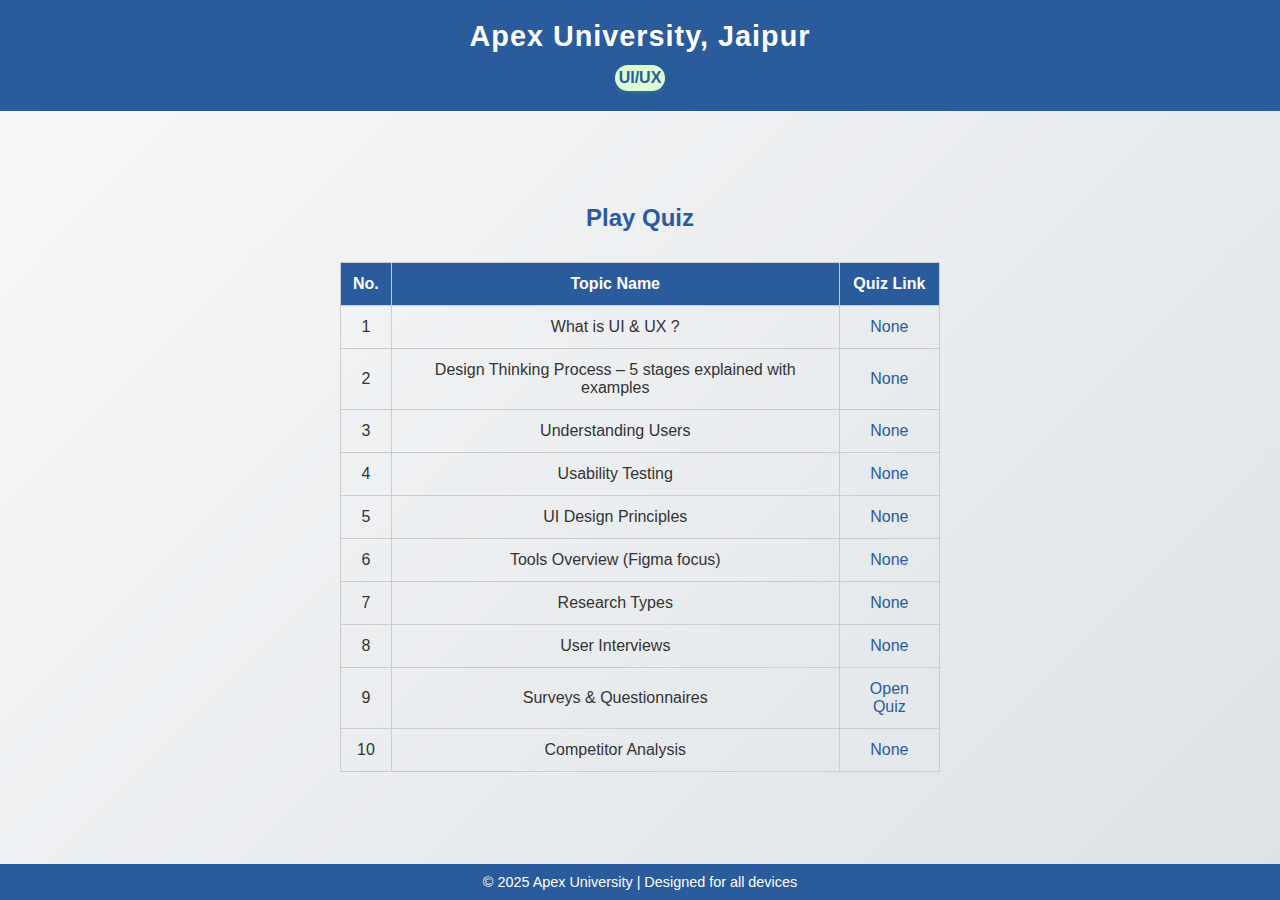
<file: quiz.html>
<!DOCTYPE html>
<html lang="en">
<head>
  <meta charset="UTF-8" />
  <meta name="viewport" content="width=device-width, initial-scale=1.0" />
  <title>Notes | Apex University</title>
  <link rel="stylesheet" href="style.css" />
</head>
<body>
  <header>
    <h1>Apex University, Jaipur</h1>
    <div class="box-container">
      <p>UI/UX</p>
    </div>
  </header>

  <main>
    <h2>Play Quiz</h2>
    <table>
      <tr>
        <th>No.</th>
        <th>Topic Name</th>
        <th>Quiz Link</th>
      </tr>
      <tr>
        <td>1</td>
        <td>What is UI & UX ?</td>
        <td><a href="#">None</a></td>
      </tr>
      <tr>
        <td>2</td>
        <td>Design Thinking Process – 5 stages explained with examples</td>
        <td><a href="#">None</a></td>
      </tr>
      <tr>
        <td>3</td>
        <td>Understanding Users</td>
        <td><a href="#">None</a></td>
      </tr>
      <tr>
        <td>4</td>
        <td>Usability Testing</td>
        <td><a href="#">None</a></td>
      </tr>
      <tr>
        <td>5</td>
        <td>UI Design Principles</td>
        <td><a href="#">None</a></td>
      </tr>
      <tr>
        <td>6</td>
        <td>Tools Overview (Figma focus)</td>
        <td><a href="#">None</a></td>
      </tr>
      <tr>
        <td>7</td>
        <td>Research Types</td>
        <td><a href="#">None</a></td>
      </tr>
      <tr>
        <td>8</td>
        <td>User Interviews</td>
        <td><a href="#">None</a></td>
      </tr>
      <tr>
        <td>9</td>
        <td>Surveys & Questionnaires</td>
        <td><a href="https://wayground.com/join">Open Quiz </a></td>
      </tr>
      <tr>
        <td>10</td>
        <td>Competitor Analysis</td>
        <td><a href="#">None</a></td>
      </tr>
    </table>
  </main>

  <footer>
    © 2025 Apex University | Designed for all devices
  </footer>
</body>
</html>
</file>
<file: style.css>
* {
  margin: 0;
  padding: 0;
  box-sizing: border-box;
}

body {
  font-family: 'Poppins', sans-serif;
  display: flex;
  flex-direction: column;
  min-height: 100vh;
  background: linear-gradient(135deg, #f8f9fa, #dee2e6);
  color: #333;
}

header {
  background-color: #295b9d;
  color: white;
  text-align: center;
  padding: 20px 10px;
  display: flex;
  flex-direction: column;
  align-items: center;
  gap: 8px;
}

header h1 {
  font-size: 1.8rem;
  font-weight: bold;
  letter-spacing: 1px;
  margin-bottom: 4px;
}

.box-container {
  background-color: #f8f9fa;
  color: #295b9d;
  padding: 8px 20px;
  border-radius: 25px;
  font-weight: 600;
  font-size: 1rem;
  transition: all 0.3s ease;
  box-shadow: 0 2px 5px rgba(76, 255, 31, 0.15);
}

.box-container:hover {
  background-color: #295b9d;
  color: #ffffff;
  border: 1px solid #ffffff;
  transform: scale(1.05);
}

/* Responsive */
@media (max-width: 600px) {
  header h1 {
    font-size: 1.4rem;
  }

  .box-container {
    font-size: 0.9rem;
    padding: 6px 16px;
  }
}


main {
  flex: 1;
  display: flex;
  flex-direction: column;
  justify-content: center;
  align-items: center;
  padding: 40px;
  text-align: center;
}

.main-1{
  display: flex;
  justify-content: center;
  align-items: center;
}

.box-container{
  background-color: #ddfdd2;
  padding: 4px;
}

.button-container {
  display: flex;
  flex-wrap: wrap;
  gap: 20px;
  justify-content: center;
  margin: 10px;
}

button {
  background-color: #295b9d;
  color: white;
  border: none;
  padding: 15px 40px;
  font-size: 1.1rem;
  border-radius: 8px;
  cursor: pointer;
  transition: background-color 0.3s, transform 0.2s;
}

button:hover {
  background-color: #295b9d;
  transform: scale(1.05);
}

h2 {
  margin-bottom: 20px;
  color: #295b9d;
}

table {
  width: 100%;
  max-width: 600px;
  border-collapse: collapse;
  margin-top: 10px;
}

th, td {
  border: 1px solid #ccc;
  padding: 12px;
  text-align: center;
}

th {
  background-color: #295b9d;
  color: white;
}

a {
  color: #295b9d;
  text-decoration: none;
}

a:hover {
  text-decoration: underline;
}

footer {
  background: #295b9d;
  color: white;
  text-align: center;
  padding: 10px;
  font-size: 0.9rem;
}

/* Responsive */
@media (max-width: 768px) {
  header {
    font-size: 1.5rem;
  }

  button {
    width: 80%;
    font-size: 1rem;
  }

  table {
    font-size: 0.9rem;
  }
}
</file>
